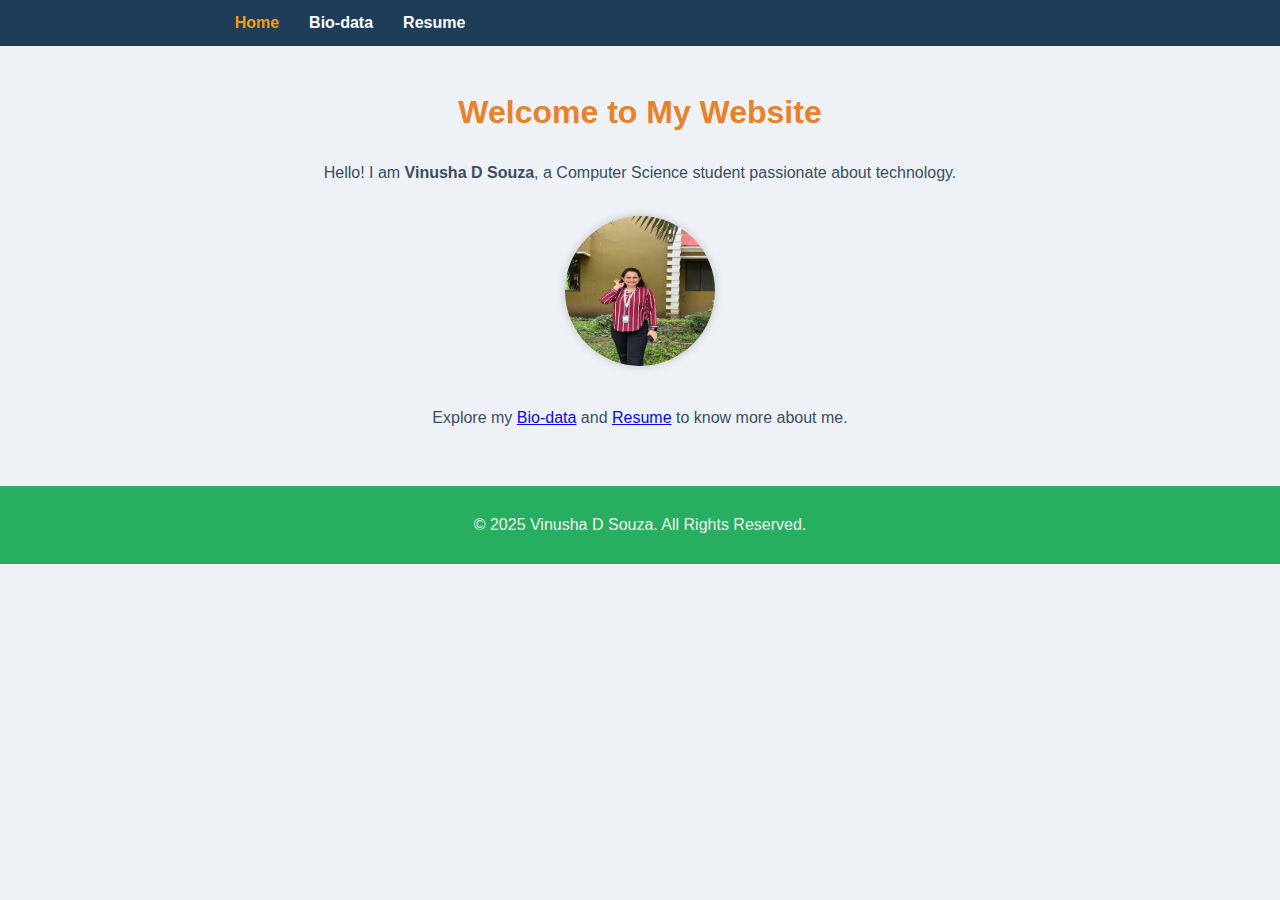
<file: index.html>
<!DOCTYPE html>
<html lang="en">
<head>
  <meta charset="UTF-8">
  <meta name="viewport" content="width=device-width, initial-scale=1.0">
  <title>Vinusha D Souza - My Website </title>
  <link rel="stylesheet" href="style.css">
</head>
<body>
  <header>
    <nav>
      <ul>
        <li><a href="index1.html" class="active">Home</a></li>
        <li><a href="biodata.html">Bio-data</a></li>
        <li><a href="resume1.html">Resume</a></li>
      </ul>
    </nav>
  </header>

  <section class="home">
    <h1>Welcome to My Website</h1>
    <p>Hello! I am <strong>Vinusha D Souza</strong>, a Computer Science student passionate about technology.</p>
    <img src="IMG-20250821-WA0134.jpg" alt="Vinusha D Souza Profile Picture" class="profile-img">
    <p>Explore my <a href="biodata.html">Bio-data</a> and <a href="resume1.html">Resume</a> to know more about me.</p>
  </section>

  <footer>
    <p>&copy; 2025 Vinusha D Souza. All Rights Reserved.</p>
  </footer>

  <!-- jQuery + JS -->
  <script src="https://code.jquery.com/jquery-3.6.0.min.js"></script>
  <script src="script.js"></script>
</body>
</html>
</file>
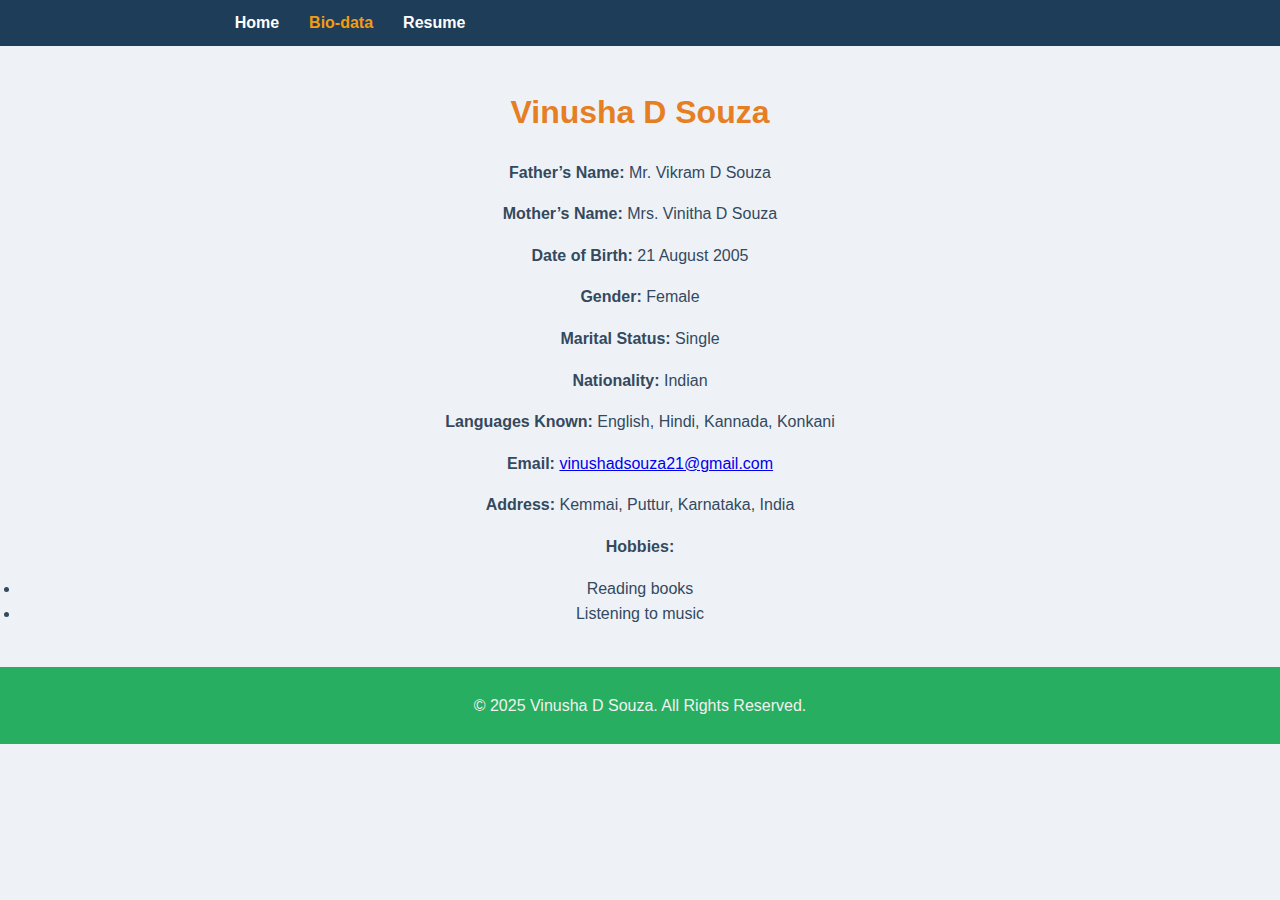
<file: biodata.html>
<!DOCTYPE html>
<html lang="en">
<head>
  <meta charset="UTF-8">
  <meta name="viewport" content="width=device-width, initial-scale=1.0">
  <title>Bio-data - Vinusha D Souza</title>
  <link rel="stylesheet" href="style.css">
  <style> 
body{
font-family:Arial,sans-serif;
}
h1{
text-align:center;
}
.details{
text-align:left;
margin-left:50px;
}
</style>
</head>
<body>
  <header>
    <nav>
      <ul>
        <li><a href="index.html">Home</a></li>
        <li><a href="biodata.html" class="active">Bio-data</a></li>
        <li><a href="resume.html">Resume</a></li>
      </ul>
    </nav>
  </header>

  <section class="bio">
       <h1>Vinusha D Souza</h1>
    <p><strong>Father’s Name:</strong> Mr. Vikram D Souza</p>
    <p><strong>Mother’s Name:</strong> Mrs. Vinitha D Souza</p>
    <p><strong>Date of Birth:</strong> 21 August 2005</p>
    <p><strong>Gender:</strong> Female</p>
    <p><strong>Marital Status:</strong> Single</p>
    <p><strong>Nationality:</strong> Indian</p>
    <p><strong>Languages Known:</strong> English, Hindi, Kannada, Konkani</p>
    <p><strong>Email:</strong> <a href="mailto:vinushadsouza7@gmail.com">vinushadsouza21@gmail.com</a></p>
    <p><strong>Address:</strong> Kemmai, Puttur, Karnataka, India</p>

    <p><strong>Hobbies:</strong></p>
      <li>Reading books</li>
      
      <li>Listening to music</li>
  </section>

  <footer>
    <p>&copy; 2025 Vinusha D Souza. All Rights Reserved.</p>
  </footer>
</body>
</html>
</file>
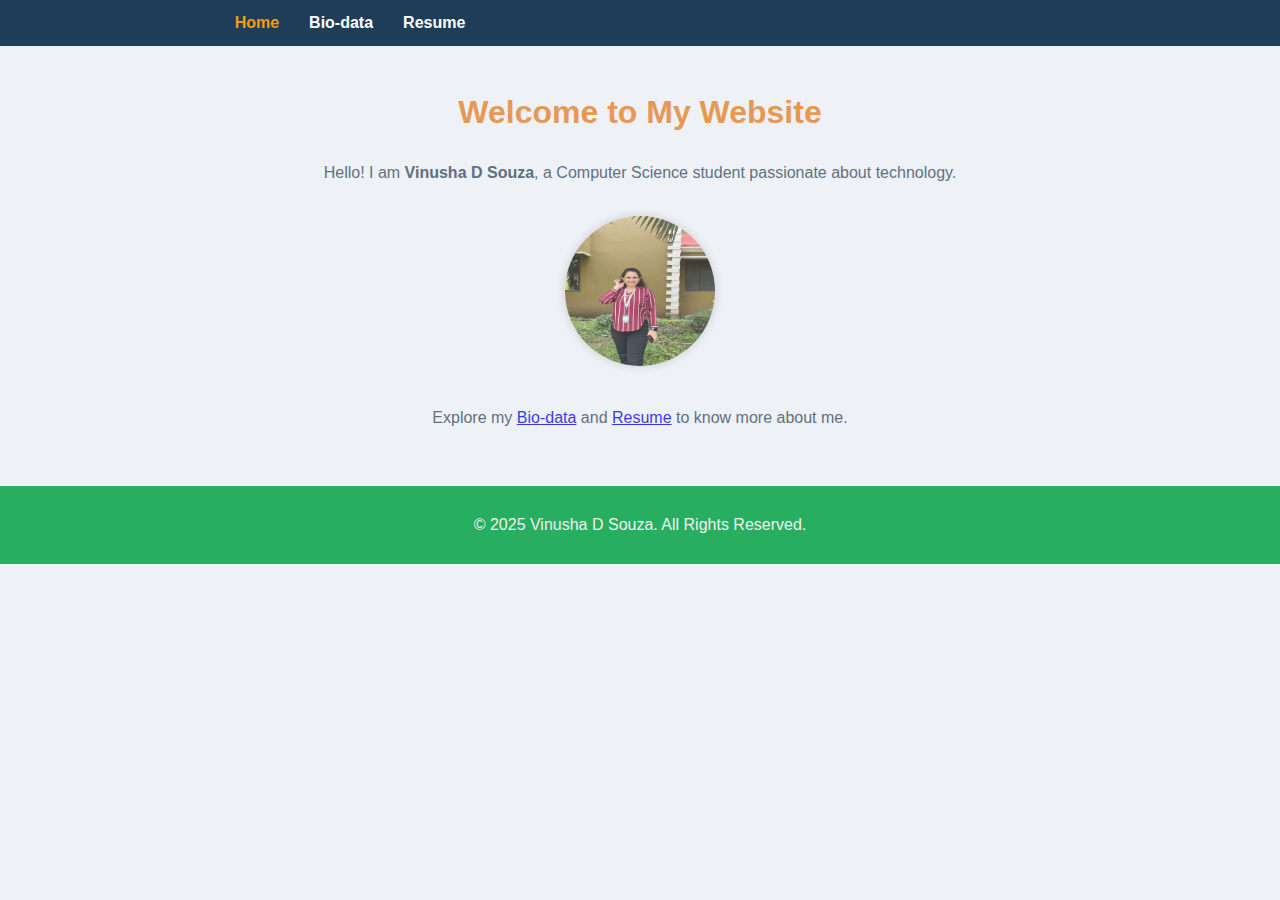
<file: index1.html>
<!DOCTYPE html>
<html lang="en">
<head>
  <meta charset="UTF-8">
  <meta name="viewport" content="width=device-width, initial-scale=1.0">
  <title>Vinusha D Souza - My Website </title>
  <link rel="stylesheet" href="style.css">
</head>
<body>
  <header>
    <nav>
      <ul>
        <li><a href="index1.html" class="active">Home</a></li>
        <li><a href="biodata.html">Bio-data</a></li>
        <li><a href="resume1.html">Resume</a></li>
      </ul>
    </nav>
  </header>

  <section class="home">
    <h1>Welcome to My Website</h1>
    <p>Hello! I am <strong>Vinusha D Souza</strong>, a Computer Science student passionate about technology.</p>
    <img src="IMG-20250821-WA0134.jpg" alt="Vinusha D Souza Profile Picture" class="profile-img">
    <p>Explore my <a href="biodata.html">Bio-data</a> and <a href="resume1.html">Resume</a> to know more about me.</p>
  </section>

  <footer>
    <p>&copy; 2025 Vinusha D Souza. All Rights Reserved.</p>
  </footer>

  <!-- jQuery + JS -->
  <script src="https://code.jquery.com/jquery-3.6.0.min.js"></script>
  <script src="script.js"></script>
</body>
</html>
</file>
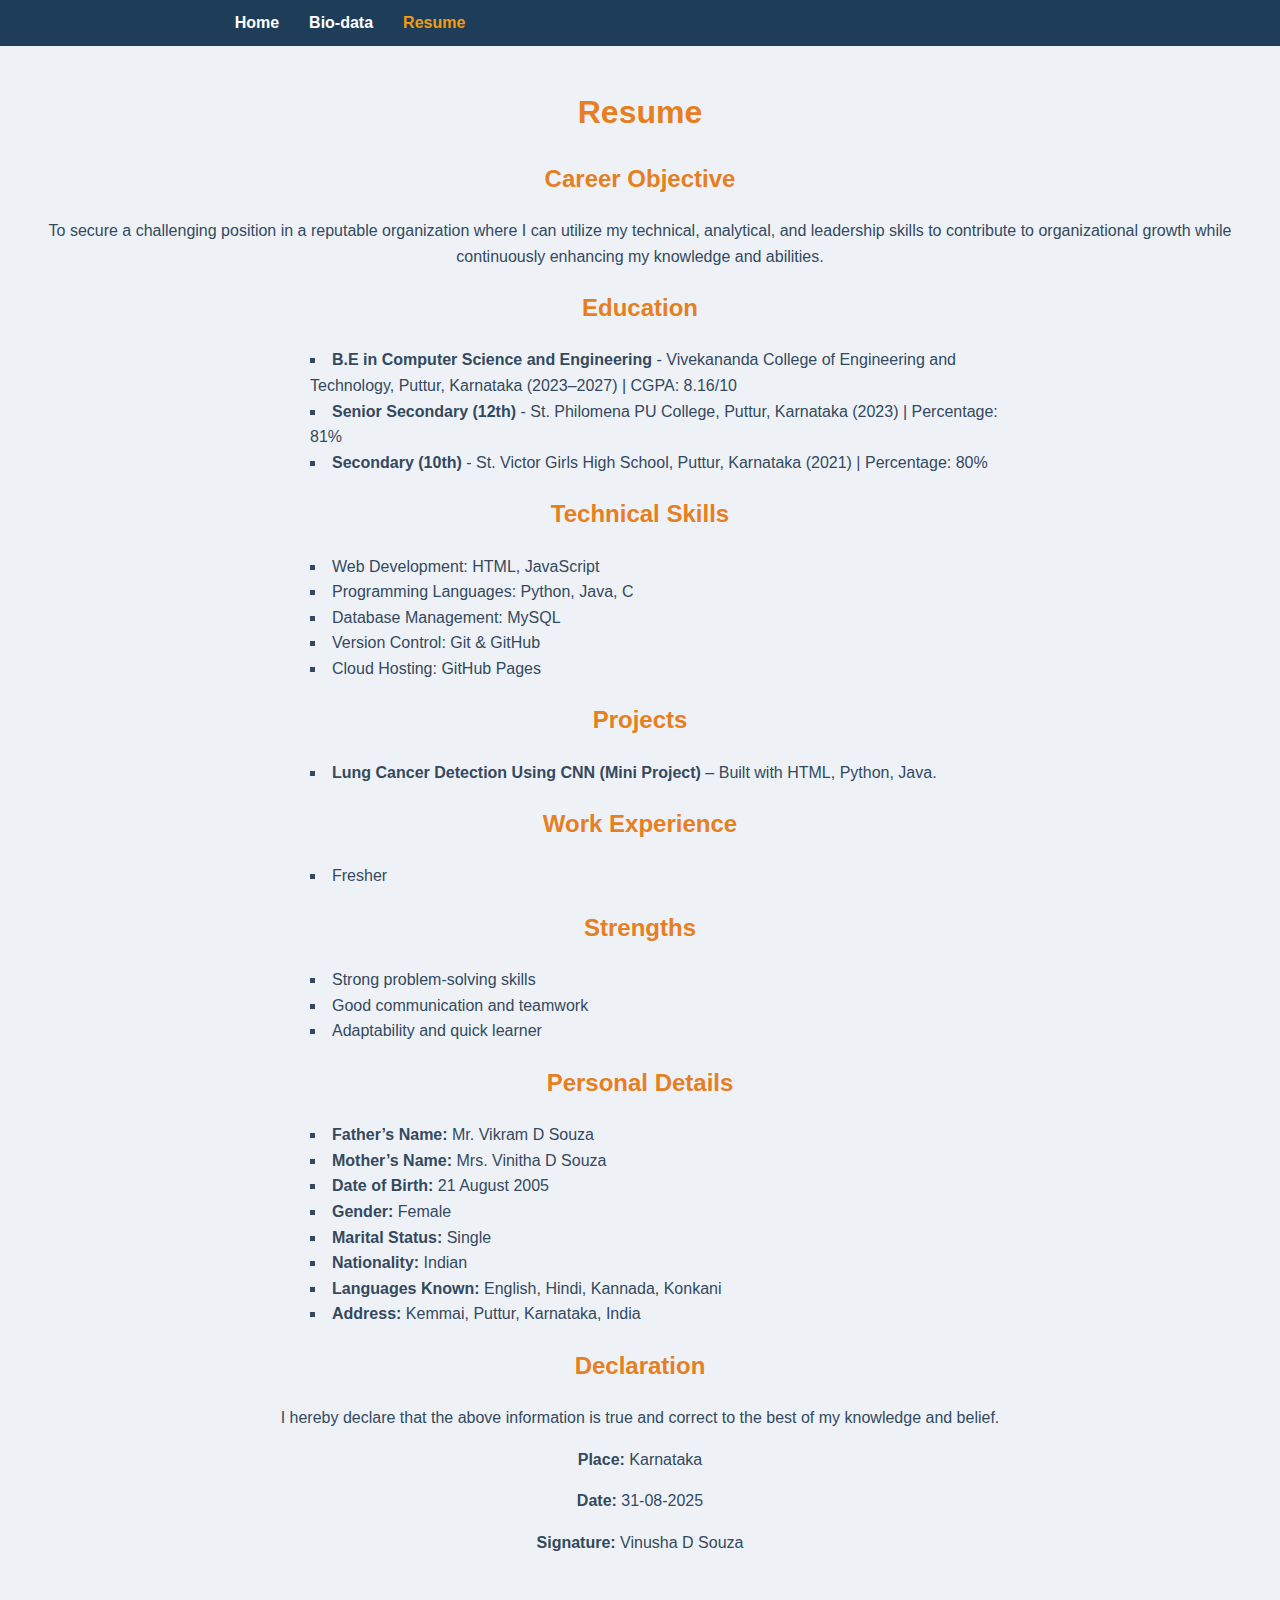
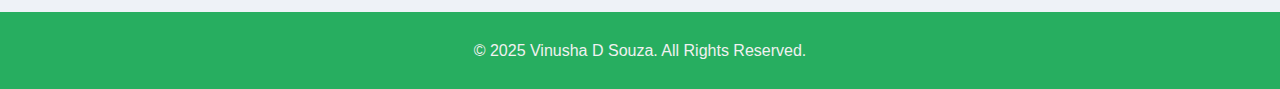
<file: resume.html>
<!DOCTYPE html>
<html lang="en">
<head>
  <meta charset="UTF-8">
  <meta name="viewport" content="width=device-width, initial-scale=1.0">
  <title>Resume - Vinusha D Souza</title>
  <link rel="stylesheet" href="style.css">
</head>
<body>
  <header>
    <nav>
      <ul>
        <li><a href="index.html">Home</a></li>
        <li><a href="biodata.html">Bio-data</a></li>
        <li><a href="resume.html" class="active">Resume</a></li>
      </ul>
    </nav>
  </header>

  <section class="resume">
    <h1>Resume</h1>

    <h2>Career Objective</h2>
    <p>
      To secure a challenging position in a reputable organization where I can 
      utilize my technical, analytical, and leadership skills to contribute to 
      organizational growth while continuously enhancing my knowledge and abilities.
    </p>

    <h2>Education</h2>
    <ul>
      <li><strong>B.E in Computer Science and Engineering</strong> - Vivekananda College of Engineering and Technology, Puttur, Karnataka (2023–2027) | CGPA: 8.16/10</li>
      <li><strong>Senior Secondary (12th)</strong> - St. Philomena PU College, Puttur, Karnataka (2023) | Percentage: 81%</li>
      <li><strong>Secondary (10th)</strong> - St. Victor Girls High School, Puttur, Karnataka (2021) | Percentage: 80%</li>
    </ul>

    <h2>Technical Skills</h2>
    <ul>
      <li>Web Development: HTML, JavaScript</li>
      <li>Programming Languages: Python, Java, C</li>
      <li>Database Management: MySQL</li>
      <li>Version Control: Git & GitHub</li>
      <li>Cloud Hosting: GitHub Pages</li>
    </ul>

    <h2>Projects</h2>
    <ul>
      <li><strong>Lung Cancer Detection Using CNN (Mini Project)</strong> – Built with HTML, Python, Java.</li>
    </ul>

    <h2>Work Experience</h2>
    <ul>
      <li>Fresher</li>
    </ul>

    <h2>Strengths</h2>
    <ul>
      <li>Strong problem-solving skills</li>
      <li>Good communication and teamwork</li>
      <li>Adaptability and quick learner</li>
    </ul>

    <h2>Personal Details</h2>
    <ul>
      <li><strong>Father’s Name:</strong> Mr. Vikram D Souza</li>
      <li><strong>Mother’s Name:</strong> Mrs. Vinitha D Souza</li>
      <li><strong>Date of Birth:</strong> 21 August 2005</li>
      <li><strong>Gender:</strong> Female</li>
      <li><strong>Marital Status:</strong> Single</li>
      <li><strong>Nationality:</strong> Indian</li>
      <li><strong>Languages Known:</strong> English, Hindi, Kannada, Konkani</li>
      <li><strong>Address:</strong> Kemmai, Puttur, Karnataka, India</li>
    </ul>

    <h2>Declaration</h2>
    <p>
      I hereby declare that the above information is true and correct to the 
      best of my knowledge and belief.
    </p>
    <p><strong>Place:</strong> Karnataka</p>
    <p><strong>Date:</strong> 31-08-2025</p>
    <p><strong>Signature:</strong> Vinusha D Souza</p>
  </section>

  <footer>
    <p>&copy; 2025 Vinusha D Souza. All Rights Reserved.</p>
  </footer>
</body>
</html>
</file>
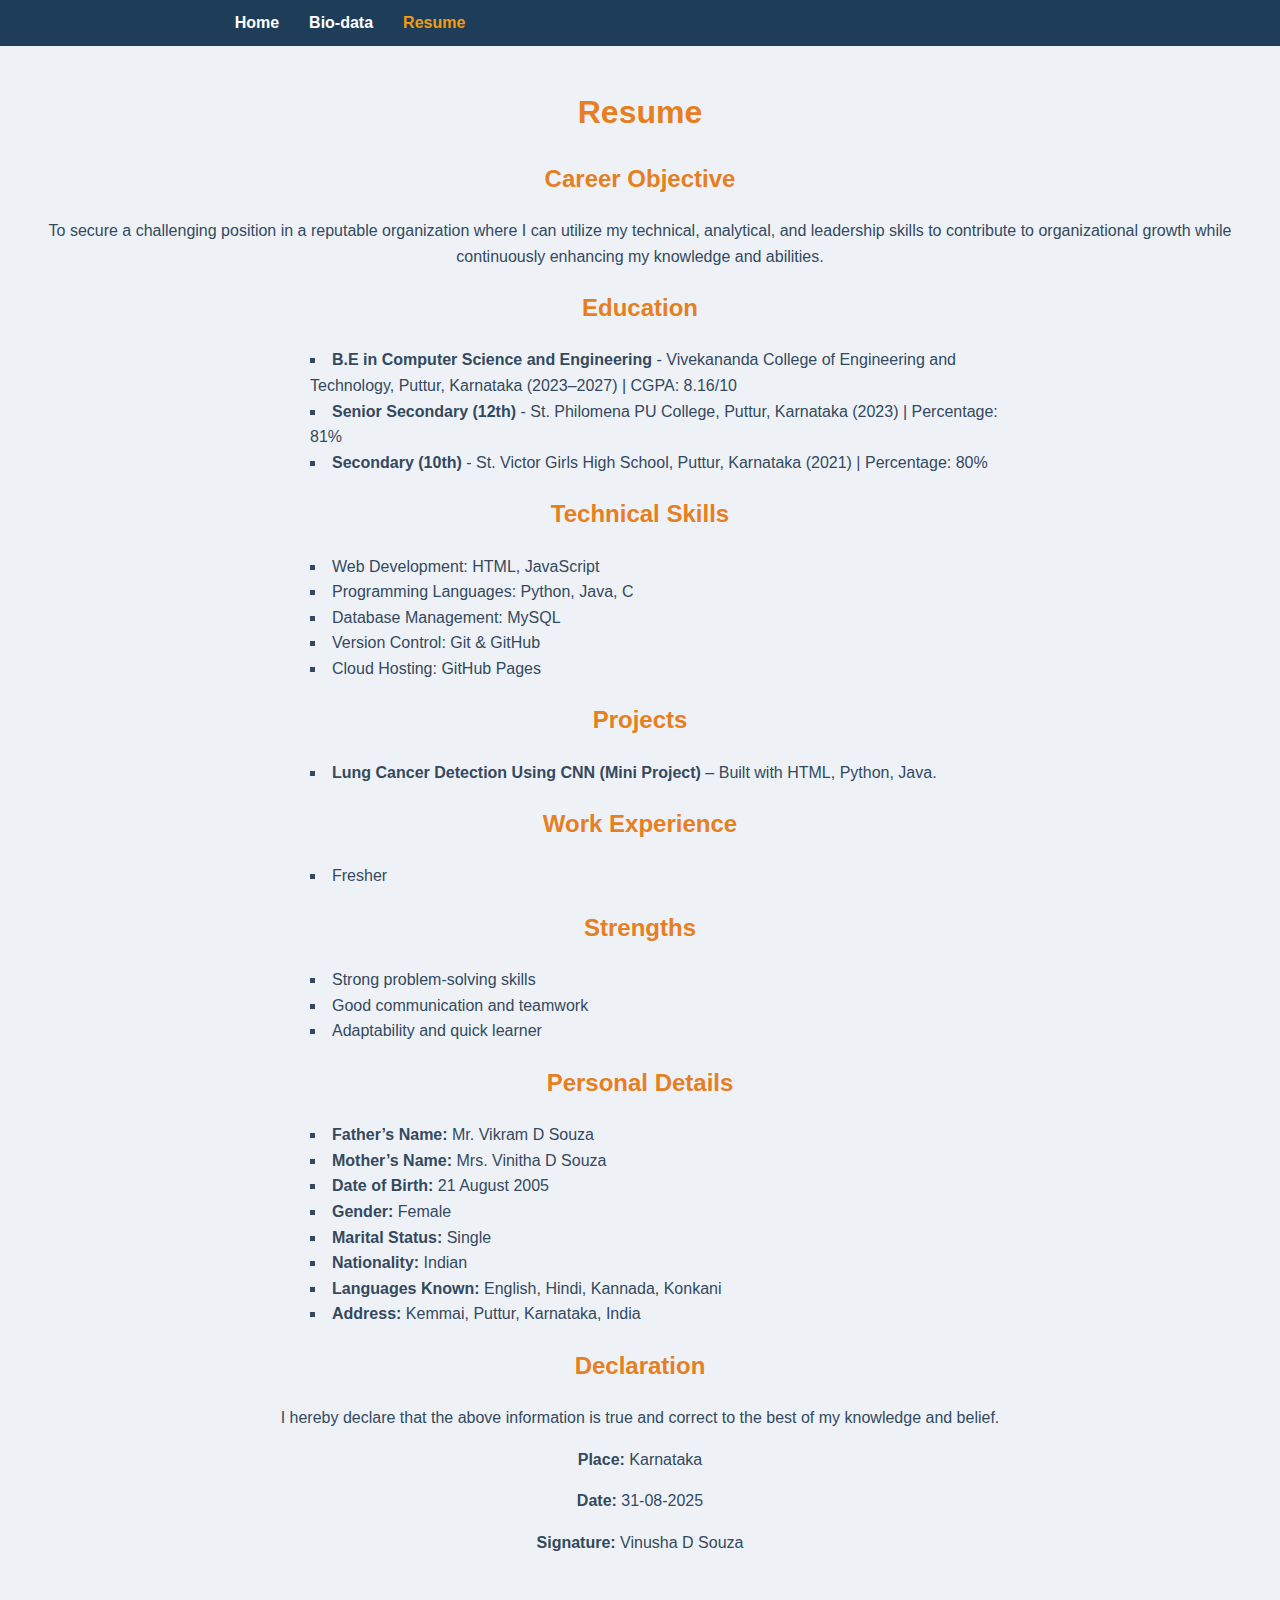
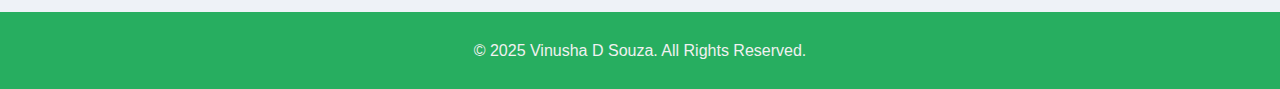
<file: resume1.html>
<!DOCTYPE html>
<html lang="en">
<head>
  <meta charset="UTF-8">
  <meta name="viewport" content="width=device-width, initial-scale=1.0">
  <title>Resume - Vinusha D Souza</title>
  <link rel="stylesheet" href="style.css">
</head>
<body>
  <header>
    <nav>
      <ul>
        <li><a href="index1.html">Home</a></li>
        <li><a href="biodata.html">Bio-data</a></li>
        <li><a href="resume1.html" class="active">Resume</a></li>
      </ul>
    </nav>
  </header>

  <section class="resume">
    <h1>Resume</h1>

    <h2>Career Objective</h2>
    <p>
      To secure a challenging position in a reputable organization where I can 
      utilize my technical, analytical, and leadership skills to contribute to 
      organizational growth while continuously enhancing my knowledge and abilities.
    </p>

    <h2>Education</h2>
    <ul>
      <li><strong>B.E in Computer Science and Engineering</strong> - Vivekananda College of Engineering and Technology, Puttur, Karnataka (2023–2027) | CGPA: 8.16/10</li>
      <li><strong>Senior Secondary (12th)</strong> - St. Philomena PU College, Puttur, Karnataka (2023) | Percentage: 81%</li>
      <li><strong>Secondary (10th)</strong> - St. Victor Girls High School, Puttur, Karnataka (2021) | Percentage: 80%</li>
    </ul>

    <h2>Technical Skills</h2>
    <ul>
      <li>Web Development: HTML, JavaScript</li>
      <li>Programming Languages: Python, Java, C</li>
      <li>Database Management: MySQL</li>
      <li>Version Control: Git & GitHub</li>
      <li>Cloud Hosting: GitHub Pages</li>
    </ul>

    <h2>Projects</h2>
    <ul>
      <li><strong>Lung Cancer Detection Using CNN (Mini Project)</strong> – Built with HTML, Python, Java.</li>
    </ul>

    <h2>Work Experience</h2>
    <ul>
      <li>Fresher</li>
    </ul>

    <h2>Strengths</h2>
    <ul>
      <li>Strong problem-solving skills</li>
      <li>Good communication and teamwork</li>
      <li>Adaptability and quick learner</li>
    </ul>

    <h2>Personal Details</h2>
    <ul>
      <li><strong>Father’s Name:</strong> Mr. Vikram D Souza</li>
      <li><strong>Mother’s Name:</strong> Mrs. Vinitha D Souza</li>
      <li><strong>Date of Birth:</strong> 21 August 2005</li>
      <li><strong>Gender:</strong> Female</li>
      <li><strong>Marital Status:</strong> Single</li>
      <li><strong>Nationality:</strong> Indian</li>
      <li><strong>Languages Known:</strong> English, Hindi, Kannada, Konkani</li>
      <li><strong>Address:</strong> Kemmai, Puttur, Karnataka, India</li>
    </ul>

    <h2>Declaration</h2>
    <p>
      I hereby declare that the above information is true and correct to the 
      best of my knowledge and belief.
    </p>
    <p><strong>Place:</strong> Karnataka</p>
    <p><strong>Date:</strong> 31-08-2025</p>
    <p><strong>Signature:</strong> Vinusha D Souza</p>
  </section>

  <footer>
    <p>&copy; 2025 Vinusha D Souza. All Rights Reserved.</p>
  </footer>
</body>
</html>
</file>
<file: style.css>
body {
  font-family: Arial, sans-serif;
  margin: 0;
  padding: 0;
  line-height: 1.6;
  background: #eef2f7;   /* lighter background */
  color: #34495e;        /* dark gray text */
}

header {
  background: #1e3d59;   /* deep navy blue */
  padding: 10px 0;
}

nav ul {
  list-style: none;
  display: flex;
  justify-content: center;
  margin: 0;
  padding: 0;
}

nav ul li {
  margin: 0 15px;
}

nav ul li a {
  text-decoration: none;
  color: #ffffff;       /* white links */
  font-weight: bold;
  transition: 0.3s;
}

nav ul li a:hover,
nav ul li a.active {
  color: #f39c12;       /* orange highlight */
}

section {
  padding: 20px;
  text-align: center;
}

.profile-img {
  width: 150px;
  height: 150px;
  border-radius: 50%;
  margin: 15px 0;
  box-shadow: 0px 0px 10px rgba(0,0,0,0.2);
}

h1, h2 {
  color: #e67e22;       /* deep navy blue headings */
}

ul {
  list-style: square inside;
  max-width: 700px;
  margin: auto;
  text-align: left;
}

footer {
  text-align: center;
  background: #27ae60;
  color: #f1f1f1;       /* light gray text */
  padding: 10px;
  margin-top: 20px;
}
</file>
